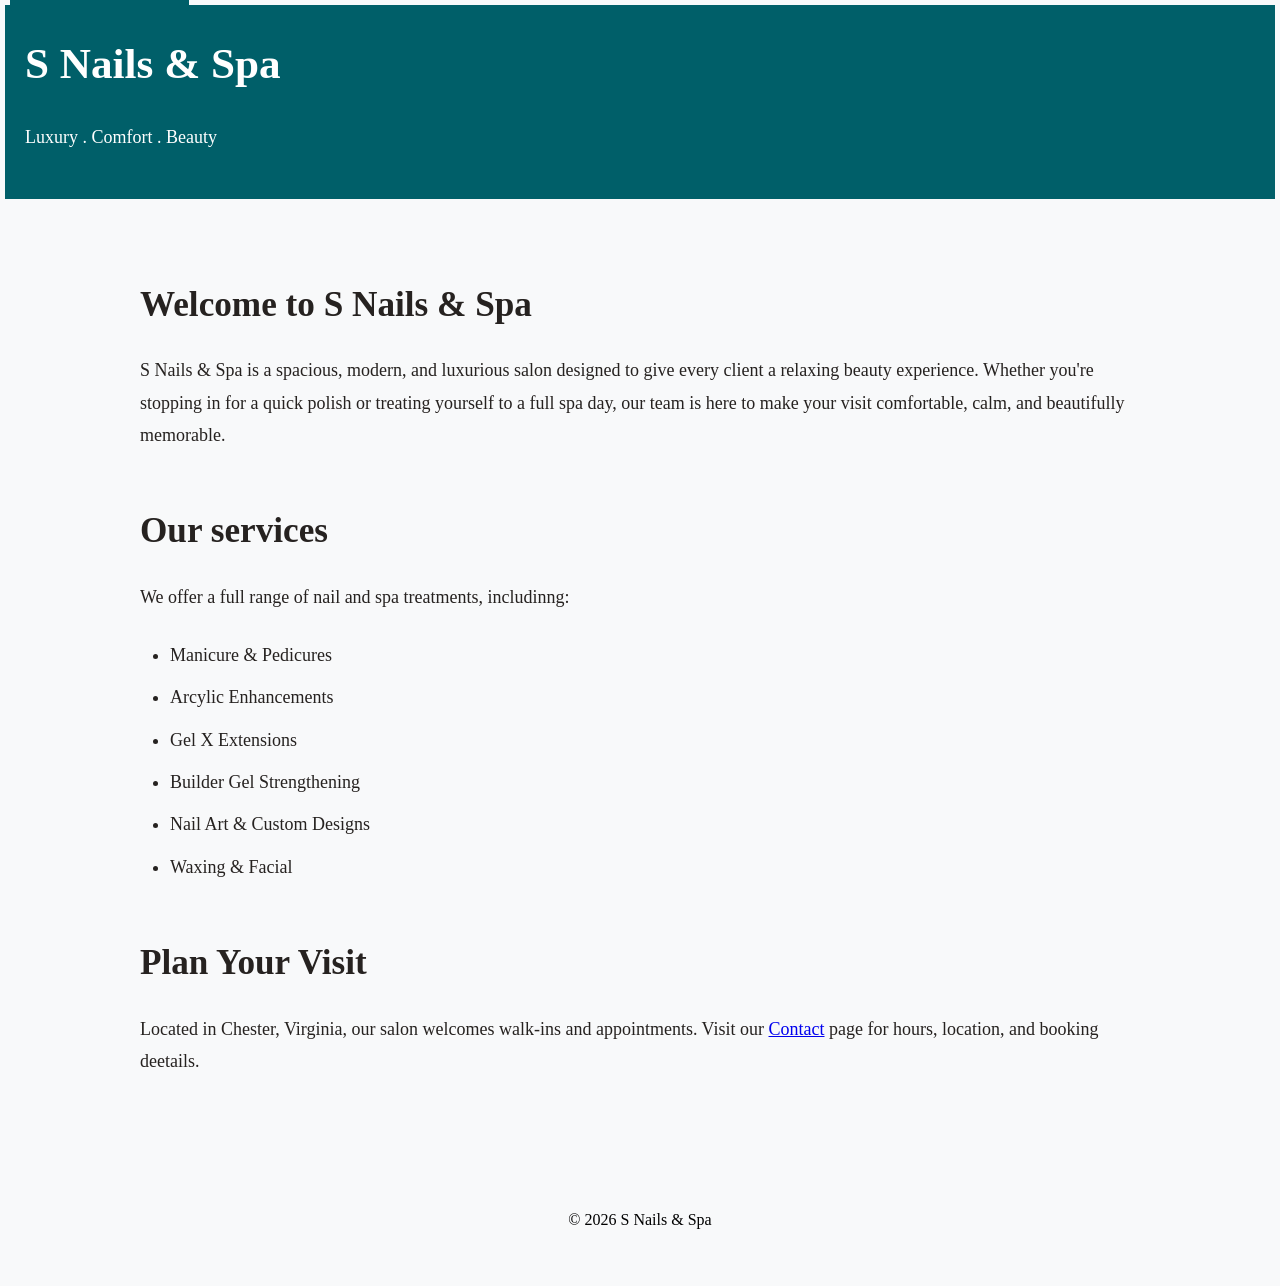
<file: index.html>
<!DOCTYPE html>
<html lang="en">
<head>
  <meta charset="UTF-8">
  <title>Luxury Nail and Spa Services | S Nails & Spa</title>
  <meta name="description" content="Experience manicures, pedicures, Gel X extensions, nail art, waxing, and spa treatment ar S Nails & Spa at Chester Virginia.">
  <meta name="viewport" content="width=device-width, initial-scale=1">
  <link rel="stylesheet" href="css/style.css">
</head>
<body>
  <a class="skip-link" href="#main-content">Skip to main content</a>
  <header>
    <h1>S Nails & Spa</h1>
    <p class="tagline">Luxury . Comfort . Beauty</p>
  </header>
  <main id="main-content">
  <section class="intro">
    <h2>Welcome to S Nails & Spa</h2>
    <p>S Nails & Spa is a spacious, modern, and luxurious salon designed to give every client a relaxing beauty experience. Whether you're stopping in for a quick polish or treating yourself to a full spa day, our team is here to make your visit comfortable, calm, and beautifully memorable.</p>
  </section>
  <section class="service">
    <h2>Our services</h2>
    <p>We offer a full range of nail and spa treatments, includinng:</p>
    <ul>
      <li>Manicure & Pedicures</li>
      <li>Arcylic Enhancements</li>
      <li>Gel X Extensions</li>
      <li>Builder Gel Strengthening</li>
      <li>Nail Art & Custom Designs</li>
      <li>Waxing & Facial</li>
    </ul>
  </section>
  <section class="visit">
    <h2>Plan Your Visit</h2>
    <p>Located in Chester, Virginia, our salon welcomes walk-ins and appointments. Visit our <a href="contact.html">Contact</a> page for hours, location, and booking deetails.</p>
  </section>
  </main>
  <footer>
    <p>&copy; 2026 S Nails & Spa</p>
  </footer>
</body>
</html>
</file>
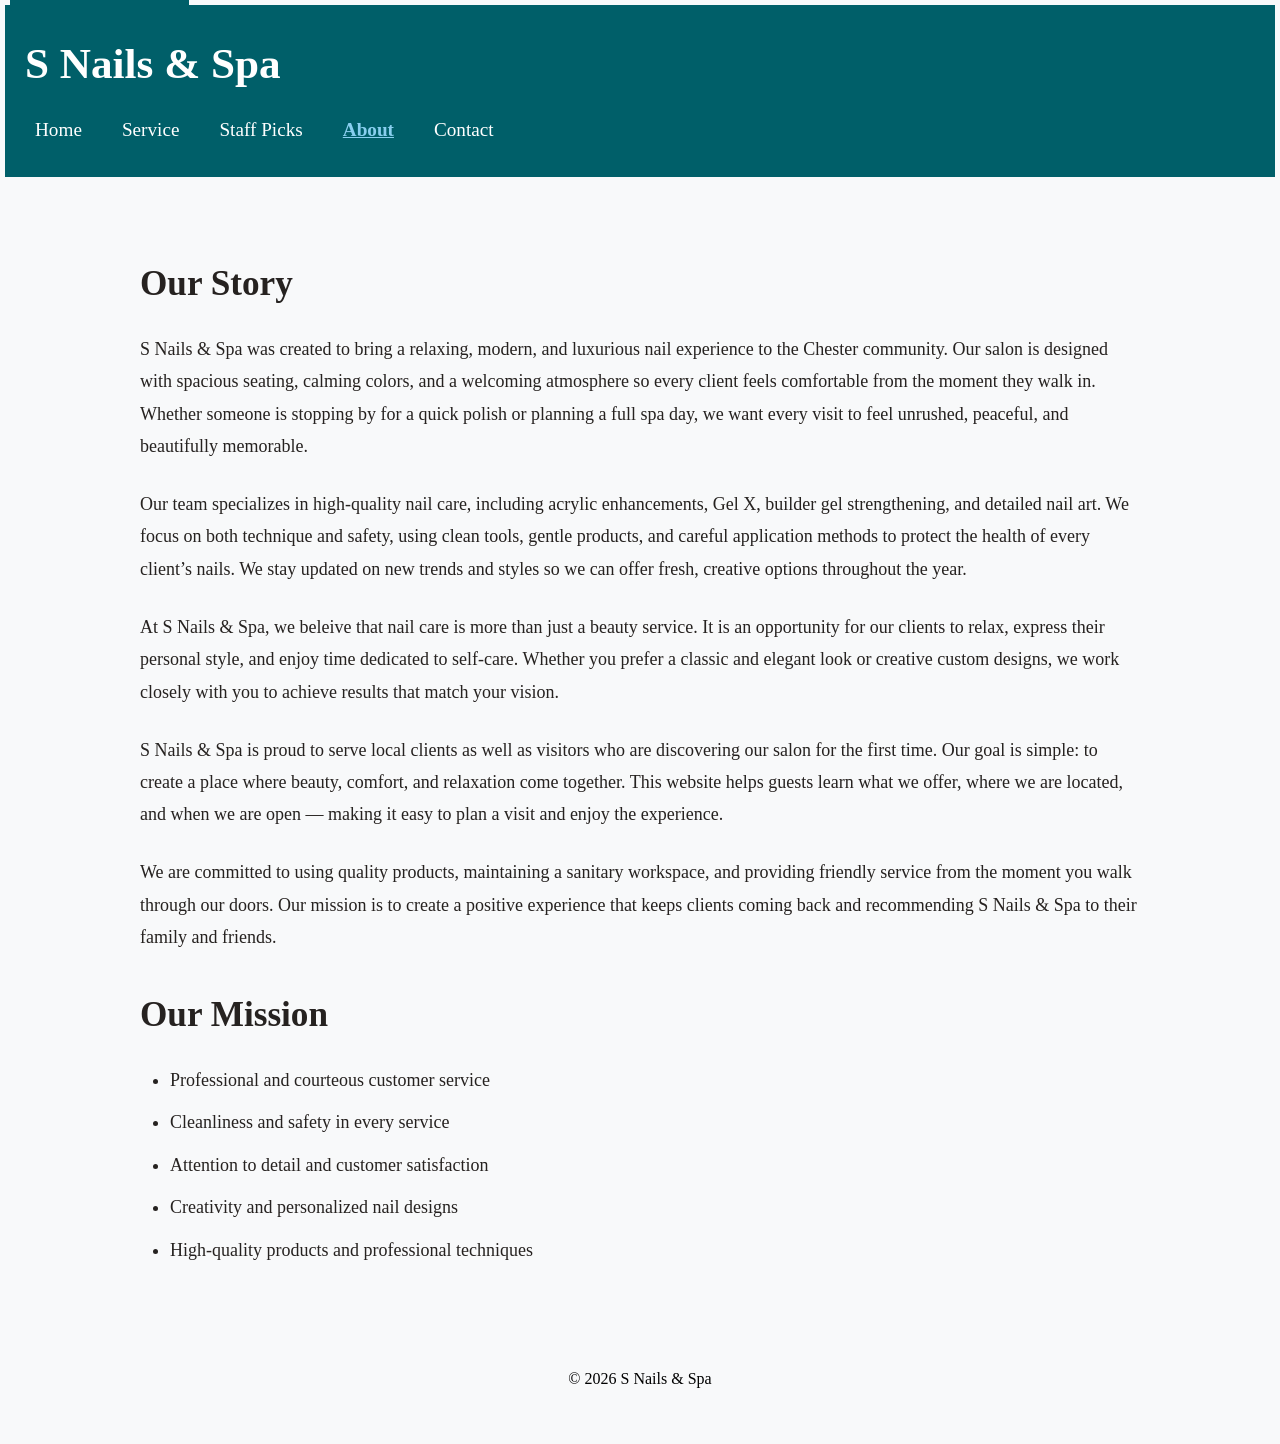
<file: about.html>
<!DOCTYPE html>
<html lang="en">
<head>
  <meta charset="UTF-8">
  <title>About Our Salon | S Nails & Spa</title>
  <meta name="description" content="Learn about S Nail & Spa, our experience team, and our commitment to providing a relaxing and luxurious salon experience.">
  <meta name="viewport" content="width=device-width, initial-scale=1">
  <link rel="stylesheet" href="css/style.css">
</head>
<body>
  <a class="skip-link" href="#main-content">Skip to main content</a>
  <header>
    <h1>S Nails & Spa</h1>
    <nav>
      <a href="index.html">Home</a>
      <a href="service.html">Service</a>
      <a href="staff-picks.html">Staff Picks</a>
      <a href="about.html" aria-current="page">About</a>
      <a href="contact.html">Contact</a>
    </nav>
  </header>
  <main id="main-content">
    <h2>Our Story</h2>
    <p>S Nails & Spa was created to bring a relaxing, modern, and luxurious nail experience to the Chester community. Our salon is designed with spacious seating, calming colors, and a welcoming atmosphere so every client feels comfortable from the moment they walk in. Whether someone is stopping by for a quick polish or planning a full spa day, we want every visit to feel unrushed, peaceful, and beautifully memorable.</p>
    <p>Our team specializes in high‑quality nail care, including acrylic enhancements, Gel X, builder gel strengthening, and detailed nail art. We focus on both technique and safety, using clean tools, gentle products, and careful application methods to protect the health of every client’s nails. We stay updated on new trends and styles so we can offer fresh, creative options throughout the year.</p>
    <p>At S Nails & Spa, we beleive that nail care is more than just a beauty service. It is an opportunity for our clients to relax, express their personal style, and enjoy time dedicated to self-care. Whether you prefer a classic and elegant look or creative custom designs, we work closely with you to achieve results that match your vision.</p> 
    <p>S Nails & Spa is proud to serve local clients as well as visitors who are discovering our salon for the first time. Our goal is simple: to create a place where beauty, comfort, and relaxation come together. This website helps guests learn what we offer, where we are located, and when we are open — making it easy to plan a visit and enjoy the experience.</p>
    <p>We are committed to using quality products, maintaining a sanitary workspace, and providing friendly service from the moment you walk through our doors. Our mission is to create a positive experience that keeps clients coming back and recommending S Nails & Spa to their family and friends.</p>
  <h2>Our Mission</h2>
  <ul>
    <li>Professional and courteous customer service</li>
    <li>Cleanliness and safety in every service</li>
    <li>Attention to detail and customer satisfaction</li>
    <li>Creativity and personalized nail designs</li>
    <li>High-quality products and professional techniques</li>
  </ul>
  </main>
  <footer>
    <p>&copy; 2026 S Nails & Spa</p>
  </footer>
</body>
</html>
</file>
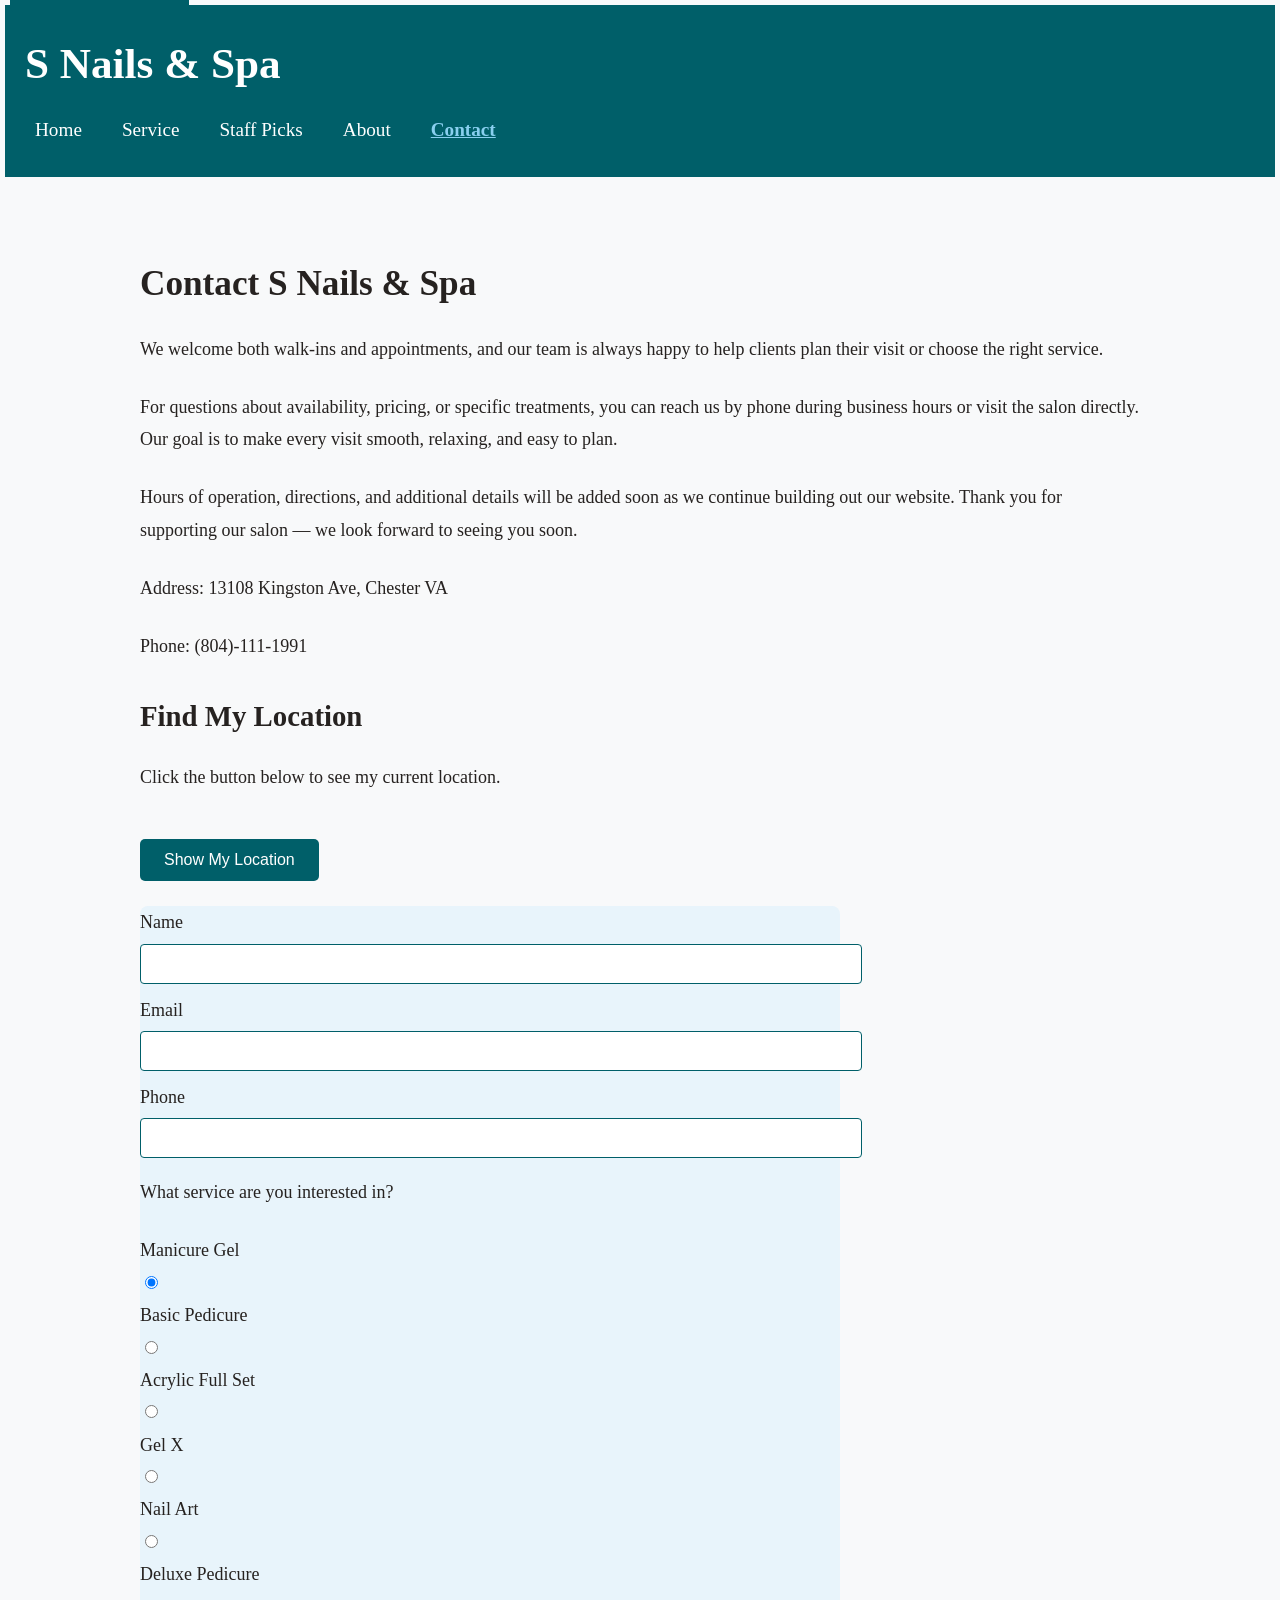
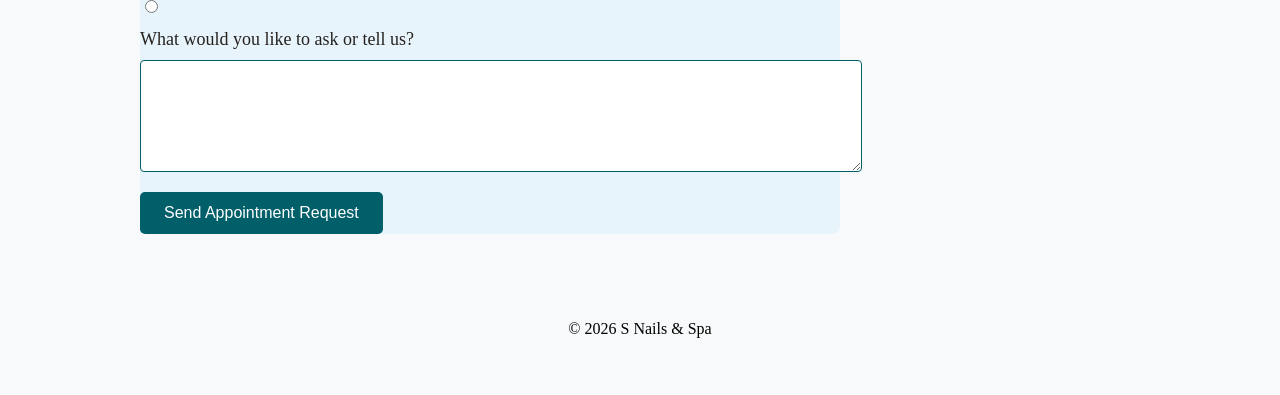
<file: contact.html>
<!DOCTYPE html>
<html lang="en">
<head>
  <meta charset="UTF-8">
  <title>Contact and Hours | S Nails & Spa</title>
  <meta name="description" content="Contact S Nails & Spa for salon hours, location information, appointment scheduling, and customer service assistance.">
  <meta name="viewport" content="width=device-width, initial-scale=1">
  <link rel="stylesheet" href="css/style.css">
</head>
<body>
  <a class="skip-link" href="#main-content">Skip to main content</a>
  <header>
    <h1>S Nails & Spa</h1>
    <nav>
      <a href="index.html">Home</a>
      <a href="service.html">Service</a>
      <a href="staff-picks.html">Staff Picks</a>
      <a href="about.html">About</a>
      <a href="contact.html" aria-current="page">Contact</a>
    </nav>
  </header>
  <main id="main-content">
    <h2>Contact S Nails & Spa</h2>
    <p>We welcome both walk‑ins and appointments, and our team is always happy to help clients plan their visit or choose the right service.</p>
    <p>For questions about availability, pricing, or specific treatments, you can reach us by phone during business hours or visit the salon directly. Our goal is to make every visit smooth, relaxing, and easy to plan.</p>
    <p>Hours of operation, directions, and additional details will be added soon as we continue building out our website. Thank you for supporting our salon — we look forward to seeing you soon.</p>
    <p>Address: 13108 Kingston Ave, Chester VA</p>
    <p>Phone: (804)-111-1991</p>
    <h3>Find My Location</h3>
    <p>Click the button below to see my current location.</p>
    <button onclick="getLocation()">Show My Location</button>
    <p id="location-message"></p>
  <form action="https://formspree.io/f/booking" method="post">
    <label for="name">Name</label>
    <input type="text" id="name" name="name" required>
    <label for="email">Email</label>
    <input type="email" id="email" name="email" required>
    <label for="phone">Phone</label>
    <input type="tel" id="phone" name="phone" required>
    <p>What service are you interested in?</p>
    <label for="manicure gel">Manicure Gel</label>
    <input type="radio" id="manicure gel" name="service" value="manicure gel" checked>
    <label for="basic pedicure">Basic Pedicure</label>
    <input type="radio" id="basic pedicure" name="service" value="basic pedicure">
    <label for="acrylic full set">Acrylic Full Set</label>
    <input type="radio" id="acrylic full set" name="service" value="acrylic">
    <label for="gel x">Gel X</label>
    <input type="radio" id="gel x" name="service" value="gel x">
    <label for="nail art">Nail Art</label>
    <input type="radio" id="nail art" name="service" value="nail art">
    <label for="deluxe pedicure">Deluxe Pedicure</label>
    <input type="radio" id="deluxe pedicure" name="service" value="deluxe pedicure">
    <label for="message">What would you like to ask or tell us?</label>
    <textarea id="message" name="message" rows="5" cols="40" required></textarea>
    <button type="submit">Send Appointment Request</button>
  </form>
  </main>
  <footer>
    <p>&copy; 2026 S Nails & Spa</p>
  </footer>
  <script>
    function getLocation() {
      navigator.geolocation.getCurrentPosition(showPosition, showError);
    }
    function showPosition(position) {
      var lat = position.coords.latitude.toFixed(1);
      var lon = position.coords.longitude.toFixed(1);
      document.getElementById("location-message").textContent =
        "You're near " + lat + ", " + lon + ". S Nails & Spa looks forward to welcoming you for your next appointment.";
    }
    function showError(error) {
      document.getElementById("location-message").textContent =
        "We couldn't get your location, but that's okay. You can still visit S Nails & Spa using the address listed above.";
    }
  </script>
</body>
</html>
</file>
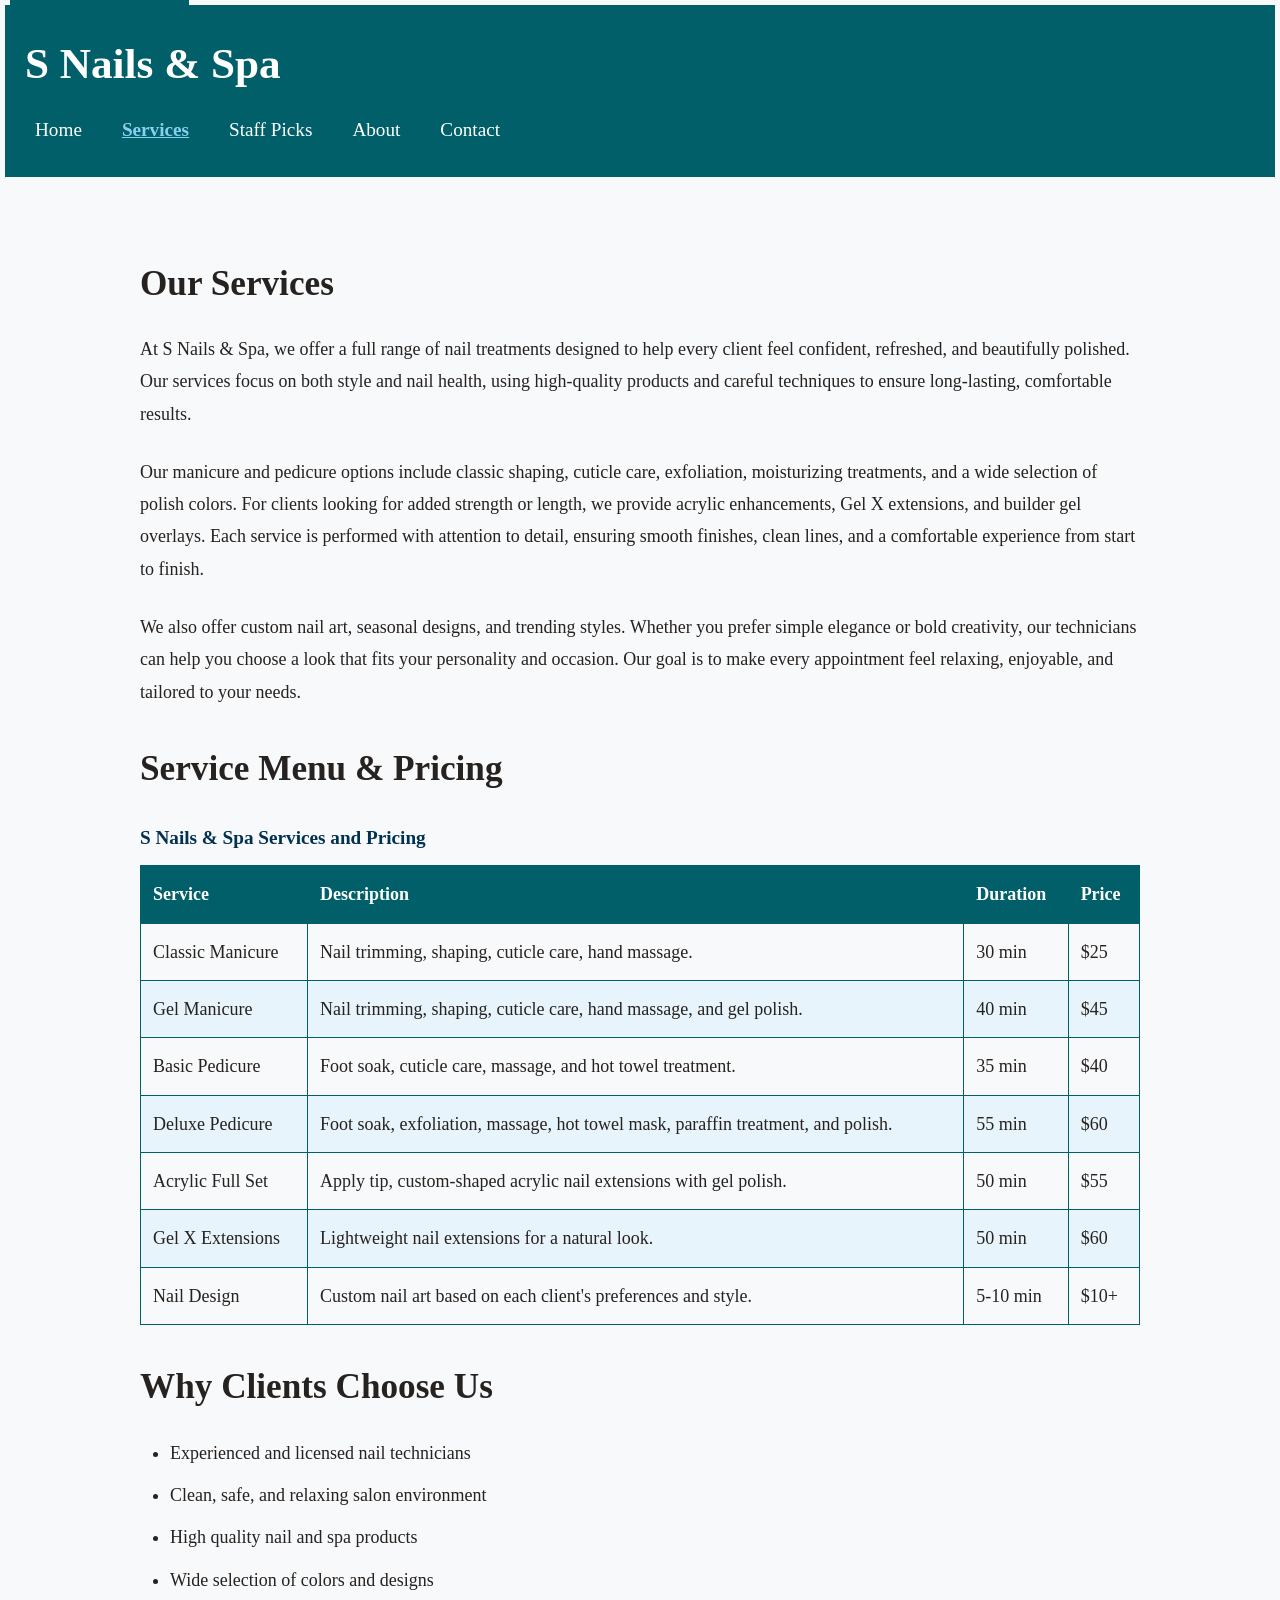
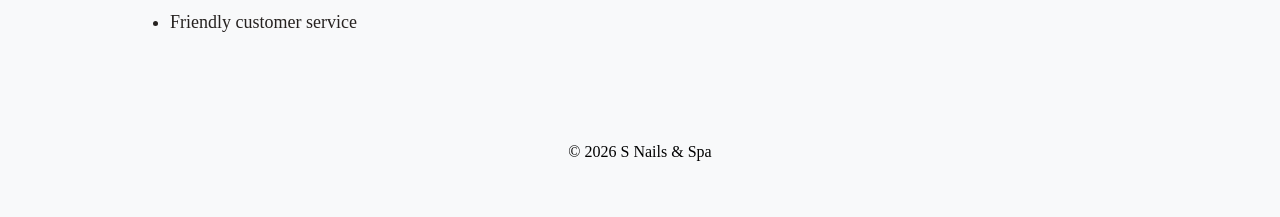
<file: service.html>
<!DOCTYPE html>
<html lang="en">
<head>
  <meta charset="UTF-8">
  <title>Nail and Spa Services | S Nails & Spa</title>
  <meta name="description" content="Explore professional nail and spa srevices including manicures, pedicures, acrylics, builder gel, nail art, waxing, and facials.">
  <meta name="viewport" content="width=device-width, initial-scale=1">
  <link rel="stylesheet" href="css/style.css">
</head>
<body>
  <a class="skip-link" href="#main-content">Skip to main content</a>
  <header>
    <h1>S Nails & Spa</h1>
    <nav>
      <a href="index.html">Home</a>
      <a href="service.html" aria-current="page">Services</a>
      <a href="staff-picks.html">Staff Picks</a>
      <a href="about.html">About</a>
      <a href="contact.html">Contact</a>
    </nav>
  </header>
  <main id="main-content">
    <h2>Our Services</h2>
    <p>At S Nails & Spa, we offer a full range of nail treatments designed to help every client feel confident, refreshed, and beautifully polished. Our services focus on both style and nail health, using high‑quality products and careful techniques to ensure long‑lasting, comfortable results.</p>
    <p>Our manicure and pedicure options include classic shaping, cuticle care, exfoliation, moisturizing treatments, and a wide selection of polish colors. For clients looking for added strength or length, we provide acrylic enhancements, Gel X extensions, and builder gel overlays. Each service is performed with attention to detail, ensuring smooth finishes, clean lines, and a comfortable experience from start to finish.</p>
    <p>We also offer custom nail art, seasonal designs, and trending styles. Whether you prefer simple elegance or bold creativity, our technicians can help you choose a look that fits your personality and occasion. Our goal is to make every appointment feel relaxing, enjoyable, and tailored to your needs.</p>
    <h2>Service Menu & Pricing</h2>
    <table>
      <caption>S Nails & Spa Services and Pricing</caption>
      <thead>
        <tr>
          <th scope="col">Service</th>
          <th scope="col">Description</th>
          <th scope="col">Duration</th>
          <th scope="col">Price</th>
        </tr>
      </thead>
      <tbody>
        <tr>
          <td>Classic Manicure</td>
          <td>Nail trimming, shaping, cuticle care, hand massage.</td>
          <td>30 min</td>
          <td>$25</td>
        </tr>
        <tr>
          <td>Gel Manicure</td>
          <td>Nail trimming, shaping, cuticle care, hand massage, and gel polish.</td>
          <td>40 min</td>
          <td>$45</td>
        </tr>
        <tr>
          <td>Basic Pedicure</td>
          <td>Foot soak, cuticle care, massage, and hot towel treatment.</td>
          <td>35 min</td>
          <td>$40</td>
        </tr>
        <tr>
          <td>Deluxe Pedicure</td>
          <td>Foot soak, exfoliation, massage, hot towel mask, paraffin treatment, and polish.</td>
          <td>55 min</td>
          <td>$60</td>
        </tr>
        <tr>
          <td>Acrylic Full Set</td>
          <td>Apply tip, custom-shaped acrylic nail extensions with gel polish.</td>
          <td>50 min</td>
          <td>$55</td>
        </tr>
        <tr>
          <td>Gel X Extensions</td>
          <td>Lightweight nail extensions for a natural look.</td>
          <td>50 min</td>
          <td>$60</td>
        </tr>
        <tr>
          <td>Nail Design</td>
          <td>Custom nail art based on each client's preferences and style.</td>
          <td>5-10 min</td>
          <td>$10+</td>
        </tr>
      </tbody>
    </table>
    <h2>Why Clients Choose Us</h2>
    <ul>
      <li>Experienced and licensed nail technicians</li>
      <li>Clean, safe, and relaxing salon environment</li>
      <li>High quality nail and spa products</li>
      <li>Wide selection of colors and designs</li>
      <li>Friendly customer service</li>
    </ul>
  </main>
  <footer>
    <p>&copy; 2026 S Nails & Spa</p>
  </footer>
</body>
</html>
</file>
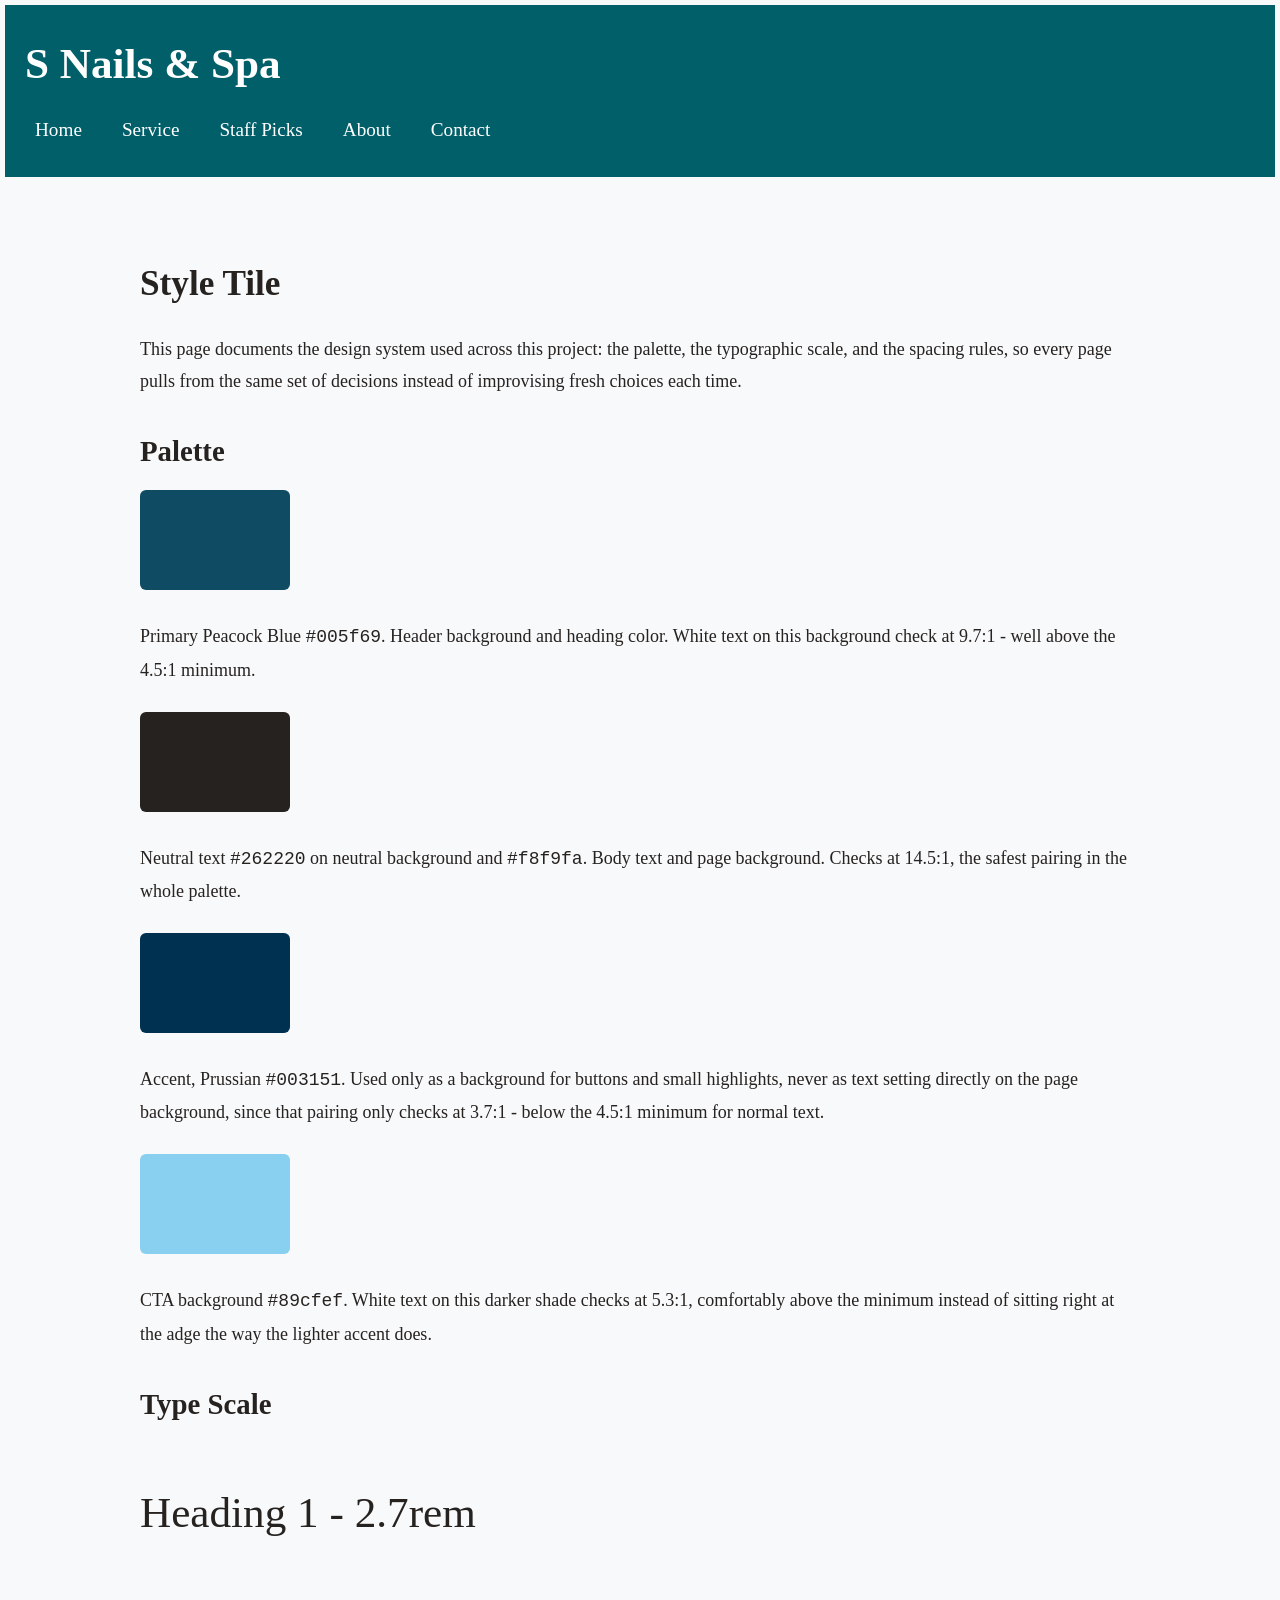
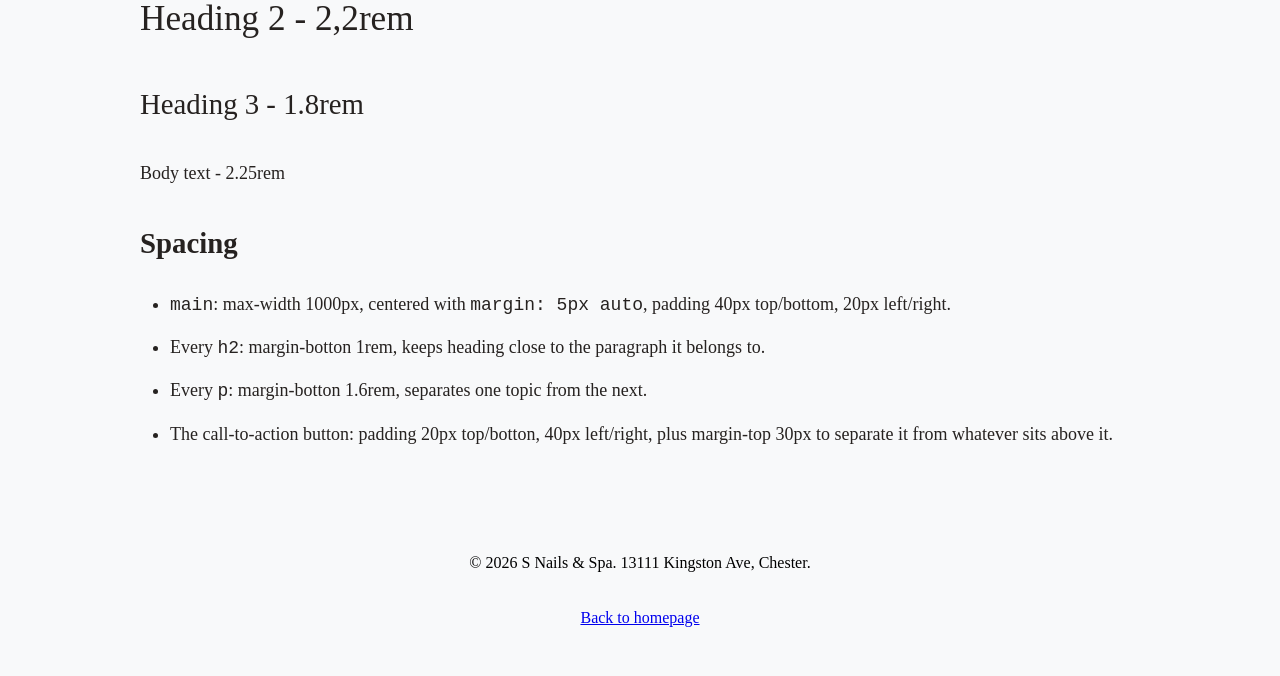
<file: css/style-tile.html>
<!DOCTYPE html>
<html lang="en">
<head>
  <meta charset="UTF-8">
  <title>S Nails & Spa - Style Tile</title>
  <link rel="stylesheet" href="style.css">
</head>
<body>
  <header>
    <h1>S Nails & Spa</h1>
    <nav>
      <a href="index.html">Home</a>
      <a href="service.html">Service</a>
      <a href="staff-picks.html">Staff Picks</a>
      <a href="about.html">About</a>
      <a href="contact.html">Contact</a>
    </nav>
  </header>
  <main>
    <h2>Style Tile</h2>
    <p>This page documents the design system used across this project: the palette, the typographic scale, and the spacing rules, so every page pulls from the same set of decisions instead of improvising fresh choices each time.</p>
    <h3>Palette</h3>
    <div class="swatch swatch-primary"></div>
    <p>Primary Peacock Blue <code>#005f69</code>. Header background and heading color. White text on this background check at 9.7:1 - well above the 4.5:1 minimum.</p>
    <div class="swatch swatch-neutral"></div>
    <p>Neutral text <code>#262220</code> on neutral background and <code>#f8f9fa</code>. Body text and page background. Checks at 14.5:1, the safest pairing in the whole palette.</p>
    <div class="swatch swatch-accent"></div>
    <p>Accent, Prussian <code>#003151</code>. Used only as a background for buttons and small highlights, never as text setting directly on the page background, since that pairing only checks at 3.7:1 - below the 4.5:1 minimum for normal text.</p>
    <div class="swatch swatch-cta"></div>
    <p>CTA background <code>#89cfef</code>. White text on this darker shade checks at 5.3:1, comfortably above the minimum instead of sitting right at the adge the way the lighter accent does.</p>
    <h3>Type Scale</h3>
    <p class="type-sample-h1">Heading 1 - 2.7rem</p>
    <p class="type-sample-h2">Heading 2 - 2,2rem</p>
    <p class="type-sample-h3">Heading 3 - 1.8rem</p>
    <p class="type-sample-body">Body text - 2.25rem</p>
    <h3>Spacing</h3>
    <ul>
      <li><code>main</code>: max-width 1000px, centered with <code>margin: 5px auto</code>, padding 40px top/bottom, 20px left/right.</li>
      <li>Every <code>h2</code>: margin-botton 1rem, keeps heading close to the paragraph it belongs to.</li>
      <li>Every <code>p</code>: margin-botton 1.6rem, separates one topic from the next.</li>
      <li>The call-to-action button: padding 20px top/botton, 40px left/right, plus margin-top 30px to separate it from whatever sits above it.</li>
    </ul>
  </main>
  <footer>
    <p>&copy; 2026 S Nails & Spa. 13111 Kingston Ave, Chester.</p>
    <p><a href="index.html">Back to homepage</a></p>
  </footer>
</body>
</html>
</file>
<file: css/style.css>
body {
  margin: 5px;
  background-color: #f8f9fa;
  color: #262220;
  font-family: "Times New Roman", serif;
  font-size: 18px;
  line-height: 1.8;
}
header {
  background-color: #005f69;
  color: #ffffff;
  padding: 20px;
}
header h1 {
  margin: 0;
}
nav a {
  color: #ffffff;
  margin-right: 20px;
  text-decoration: none;
  font-size: 1.2rem;
}
nav a[aria-current="page"] {
  font-weight: bold;
  text-decoration: underline;
  color: #89cfef;
}
.skip-link {
  position: absolute;
  top: -40px;
  left: 10px;
  background-color: #005f69;
  color: #ffffff;
  padding: 10px 15px;
  border-radius: 5px;
  text-decoration: none;
  transition: top 0.3s ease;
  z-index: 1000;
}
.skip-link:focus {
  top: 10px;
  outline: 3px solid #89cfef;
}
a:focus {
  outline: 3px solid #89cfef;
  outline-offset:4px;
}
h1 {
  font-size: 2.7rem;
  margin-bottom: 1.2rem;
}
h2 {
  font-size: 2.2rem;
  margin-bottom: 1rem;
}
h3 {
  font-size: 1.8rem;
  margin-bottom: 0.75rem;
}
p {
  margin-bottom: 1.6rem;
}
main {
  max-width: 1000px;
  margin: 5px auto;
  padding: 40px 20px;
}
section {
  margin-bottom: 3rem;
}
footer {
  text-align: center;
  font-size: 1rem;
  color: #000000;
  padding: 20px;
}
.cta {
  display: inline-block;
  background-color: #89cfef;
  color: #ffffff;
  font-size: 1.2rem;
  padding: 20px 40px;
  border-radius: 5px;
  margin-top: 30px;
}
.swatch {
  display: inline-block;
  width: 150px;
  height: 100px;
  margin-bottom: 12px;
  border-radius: 6px;
  vertical-align: top;
}
.swatch-primary { background-color: #0f4c64; }
.swatch-neutral { background-color: #262220; }
.swatch-accent { background-color: #003151; }
.swatch-cta { background-color: #89cfef; }
.type-sample-h1 { font-size: 2.7rem; }
.type-sample-h2 { font-size: 2.2rem; }
.type-sample-h3 { font-size: 1.8rem; }
.type-sample-body { font-size: 1.125rem; }
table {
  width: 100%;
  border-collapse: collapse;
  margin-top: 20px;
  margin-bottom: 30px;
}
caption {
  font-size: 1.2rem;
  font-weight: bold;
  text-align: left;
  margin-bottom: 10px;
  color: #003151;
}
th,
td {
  border: 1px solid #005f69;
  padding: 12px;
  text-align: left;
}
th {
  background-color: #005f69;
  color: #ffffff;
}
tr:nth-child(even) {
  background-color: #e8f4fb;
}
ul {
  padding-left: 30px;
}
li {
  margin-bottom: 10px;
}
form {
  background-color: #e8f4fb;
  padding: 25-x;
  border-radius: 8px;
  max-width: 700px;
  margin-top: 20px;
}
form label,
form input,
form textarea,
form button {
  display: block;
}
form table {
  margin-top: 15px;
  font-weigth: bold;
  color: #003151;
}
form input,
form textarea {
  width: 100%;
  padding: 10px;
  border: 1px solid #005f69;
  border-radius: 4px;
  font-family: inherit;
  font-size: 1rem;
  margin-top: 5px;
  margin-bottom: 10px;
}
form input[type="radio"] {
  display: inline-block;
  width: auto;
  margin-right: 8px;
}
button {
  background-color: #005f69;
  color: #ffffff;
  border: none;
  padding: 12px 24px;
  margin-top: 20px;
  border-radius: 5px;
  font-size: 1rem;
  cursor: pointer;
}
button:hover {
  background: #003151;
}
button:focus {
  outline: 3px solid #89cfef;
  outline-offset: 4px;
}
nav {
  display: flex;
  flex-direction: column;
  align-items: center;
}
nav a {
  padding: 10px;
  text-decoration: none;
}
.page-layout {
  display: flex;
  flex-direction: column;
}
@media screen and (min-width: 700px) {
  nav {
    flex-direction: row;
  }
  .page-layout {
    flex-direction: row;
    gap: 20px;
  }
  main {
    flex: 3;
  }
  aside {
    flex: 1;
  }
}
</file>
